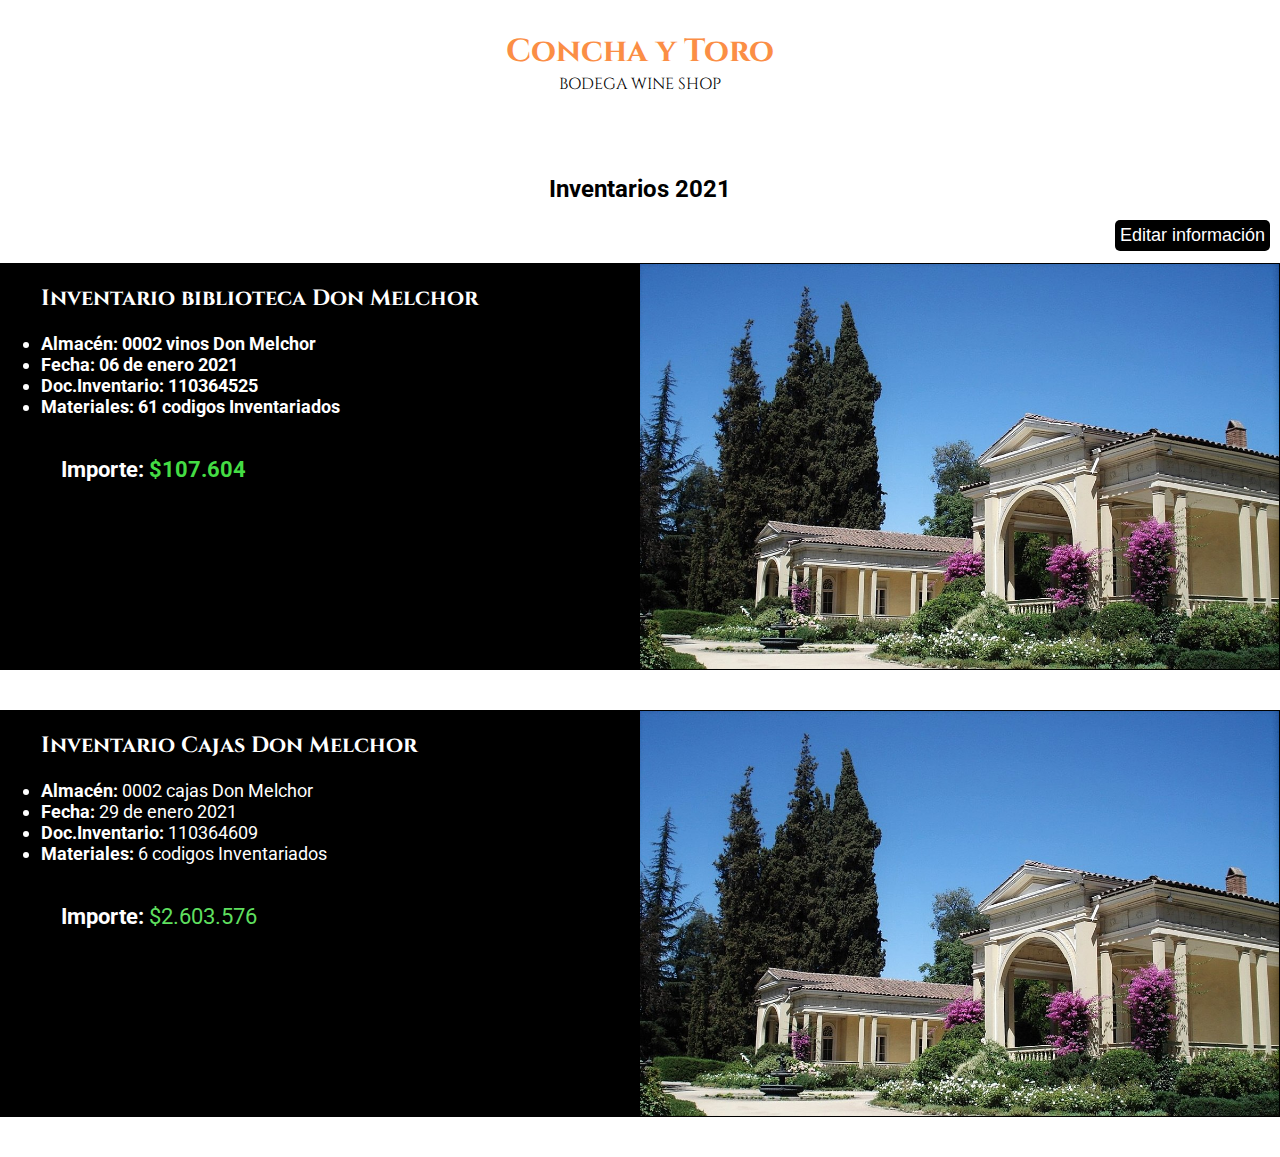
<file: inventarios.html>
<!DOCTYPE html>
<html lang="es">
<head>
    <meta charset="UTF-8">
    <link rel="stylesheet" href="estilos/home.css">
    <link rel="stylesheet" href="estilos/inventarios.css">
    <link rel="stylesheet" href="https://use.fontawesome.com/releases/v5.15.1/css/all.css" integrity="sha384-vp86vTRFVJgpjF9jiIGPEEqYqlDwgyBgEF109VFjmqGmIY/Y4HV4d3Gp2irVfcrp" crossorigin="anonymous">
    <link rel="preconnect" href="https://fonts.gstatic.com">
    <link href="https://fonts.googleapis.com/css2?family=Cinzel:wght@800&display=swap" rel="stylesheet">
    <link rel="preconnect" href="https://fonts.gstatic.com">
    <link href="https://fonts.googleapis.com/css2?family=Roboto:ital@0;1&display=swap" rel="stylesheet">
    <meta name="viewport" content="width=device-width, initial-scale=1.0">
    <title>Bodega Wineshop</title>
</head>
<body>
    <!--INICIO MENU--------------------------------------------------------------->
    <div class="menu">
        <h3>Wine Shop</h3>
        <div class="as">
        
        <a href="index.html">Home</a>
        <a href="ventas.html">Ventas    Souvenir</a>
        <a href="proveedores.html">Proveedores</a>
        <a href="#">Procedimientos bodega</a>
        </div>
    </div>
    <!--FIN MENU------------------------------------------------------------------>
    <!--INICIO NAVBAR------------------------------------------------------------->
    <div class="navbar">
        <h1>Concha y Toro</h1>
        <p>BODEGA WINE SHOP</p>
        <i class="fas fa-grip-lines" id="btn-menu" onclick="menu()"></i>
    </div>
    <!--FIN NAVBAR---------------------------------------------------------------->

    <div class="title">
        <h2>Inventarios 2021</h2>
    </div>
    <button id="btnEditar" onclick="editar()">Editar información</button>
    <div class="cajaEdicion">
        <p>Almacén</p> <input type= "text" id="almacen">
        <p>Fecha </p><input type="text" id="fecha">
        <p>Doc.inventario </p><input type="text" id="documento">
        <p>Materiales </p><input type="text" id="materiales">
        <p>Importe </p><input type="text" id="importe">
        <button id="btnCargar">Cargar</button>
        <button id="btnCerrar">Cerrar</button>
    </div>
    <div class="inventarios">
        
        <div class="lis">
            <h3>Inventario biblioteca Don Melchor</h3>
        <li><span> Almacén:</span><span id="almacenEdit"> 0002 vinos Don Melchor</span></li>
        <li><span>Fecha:</span><span id="fechaEdit"> 06 de enero 2021</span></li>
        
        <li><span>Doc.Inventario:</span><span id="documentoEdit"> 110364525</span></li>
        <li><span>Materiales:</span><span id="materialesEdit"> 61 codigos Inventariados</span></li>
        <p><span>Importe: </span><span id="importeEdit"> $107.604</span></p>
        </div>
        <img src="images/casonaDM.jpg" alt="">
    </div>
    <div class="inventarios">
        
        <div class="lis">
            <h3>Inventario Cajas Don Melchor</h3>
        <li><span> Almacén:</span> 0002 cajas Don Melchor</li>
        <li><span>Fecha:</span> 29 de enero 2021</li>
        
        <li><span>Doc.Inventario:</span> 110364609</li>
        <li><span>Materiales:</span> 6 codigos Inventariados</li>
        <p><span>Importe: </span> $2.603.576</p>
        </div>
        <img src="images/casonaDM.jpg" alt="">
    </div>












    <script src="editar.js"></script>
    <script src="app.js"></script>
</body>
</html>
</file>
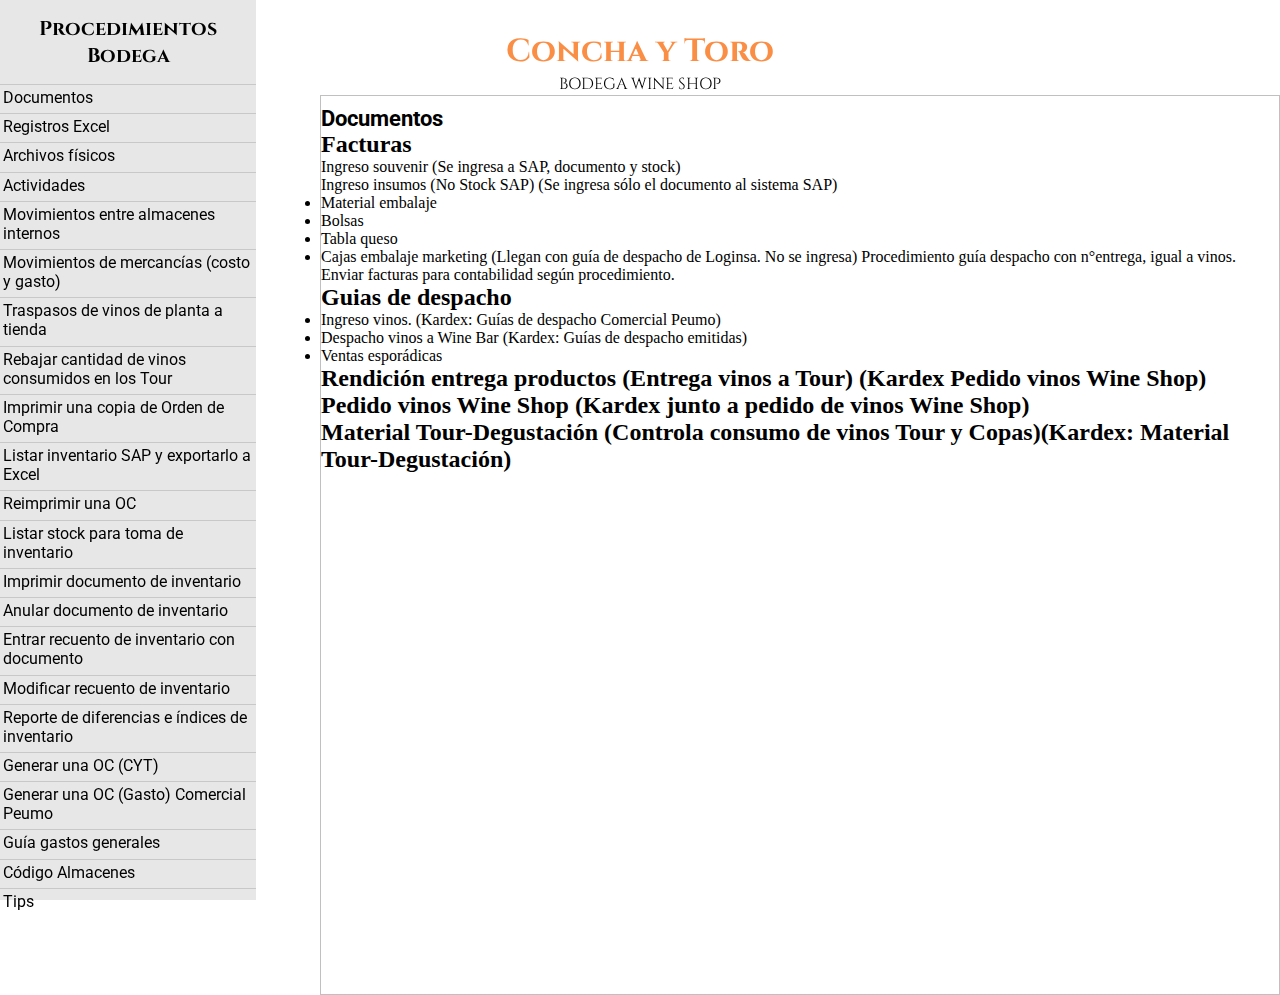
<file: procedimientos.html>
<!DOCTYPE html>
<html lang="es">
<head>
    <meta charset="UTF-8">
    <link rel="stylesheet" href="estilos/home.css">
    <link rel="stylesheet" href="estilos/procedimientos.css">
    <link rel="stylesheet" href="https://use.fontawesome.com/releases/v5.15.1/css/all.css" integrity="sha384-vp86vTRFVJgpjF9jiIGPEEqYqlDwgyBgEF109VFjmqGmIY/Y4HV4d3Gp2irVfcrp" crossorigin="anonymous">
    <link rel="preconnect" href="https://fonts.gstatic.com">
    <link href="https://fonts.googleapis.com/css2?family=Cinzel:wght@800&display=swap" rel="stylesheet">
    <link rel="preconnect" href="https://fonts.gstatic.com">
    <link href="https://fonts.googleapis.com/css2?family=Roboto:ital@0;1&display=swap" rel="stylesheet">
    <meta name="viewport" content="width=device-width, initial-scale=1.0">
    <title>Bodega Wineshop</title>
</head>
<body>
    <div class="barra">
     <h1 class="h1">Procedimientos Bodega</h1>
     <ul>
         

         <li>Documentos</li>
         <li> Registros Excel</li>
         <li>Archivos físicos</li>
         <li>Actividades</li>
         <li>Movimientos entre almacenes internos</li>
         <li>Movimientos de mercancías (costo y gasto)</li>
         <li>Traspasos de vinos de planta a tienda</li>
         <li>Rebajar cantidad de vinos consumidos en los Tour</li>
         <li>Imprimir una copia de Orden de Compra</li>
         <li>Listar inventario SAP y exportarlo a Excel</li>
         <li>Reimprimir una OC</li>
         <li>Listar stock para toma de inventario</li>
         <li>Imprimir documento de inventario</li>
         <li>Anular documento de inventario</li>
         <li>Entrar recuento de inventario con documento</li>
         <li>Modificar recuento de inventario</li>
         <li>Reporte de diferencias e índices de inventario</li>
         <li>Generar una OC (CYT)</li>
         <li>Generar una OC (Gasto) Comercial Peumo</li>
         <li>Guía gastos generales</li>
         <li>Código Almacenes</li>
         <li>Tips</li>
         
     </ul>
    </div>
    <!--INICIO MENU--------------------------------------------------------------->
    <div class="menu">
        <h3>Wine Shop</h3>
        <div class="as">
        <a href="index.html">Home</a>
        <a href="ventas.html">Ventas    Souvenir</a>
        <a href="inventarios.html">Inventarios</a>
        <a href="proveedores.html">Proveedores</a>
        
        </div>
    </div>
    <!--FIN MENU------------------------------------------------------------------>
    <!--INICIO NAVBAR------------------------------------------------------------->
    <div class="navbar">
        <h1>Concha y Toro</h1>
        <p>BODEGA WINE SHOP</p>
        <i class="fas fa-grip-lines" id="btn-menu" onclick="menu()"></i>
    </div>
    <!--FIN NAVBAR---------------------------------------------------------------->
    <!--INICIO CONTENIDO---------------------------------------------------------->
    <div class="contenido">
        <h1>Documentos</h1>
        <div>
            <h2>Facturas</h2>
            <p>Ingreso souvenir (Se ingresa a SAP, documento y stock) </p>
            <p>Ingreso insumos (No Stock SAP) (Se ingresa sólo el documento al sistema SAP)</p>
            <li>Material embalaje</li>
            <li>Bolsas</li>
            <li>Tabla queso</li>
            <li>Cajas embalaje marketing (Llegan con guía de despacho de Loginsa. No se ingresa)
                Procedimiento guía despacho con n°entrega, igual a vinos.
            </li>
            <p>Enviar facturas para contabilidad según procedimiento.</p>
            <h2>Guias de despacho</h2>
            <li>Ingreso vinos. (Kardex: Guías de despacho Comercial Peumo)</li>
            <li>Despacho vinos a Wine Bar (Kardex: Guías de despacho emitidas)</li>
            <li>Ventas esporádicas</li>
            <h2>Rendición entrega productos (Entrega vinos a Tour) (Kardex Pedido vinos Wine Shop)</h2>
            <h2>Pedido vinos Wine Shop (Kardex junto a pedido de vinos Wine Shop)</h2>
            <h2>Material Tour-Degustación (Controla consumo de vinos Tour y Copas)(Kardex: Material Tour-Degustación)</h2>
        </div>
    </div>
    


    <script src="js/procedimientos.js"></script>
    <script src="app.js"></script>
</body>
</html>
</file>
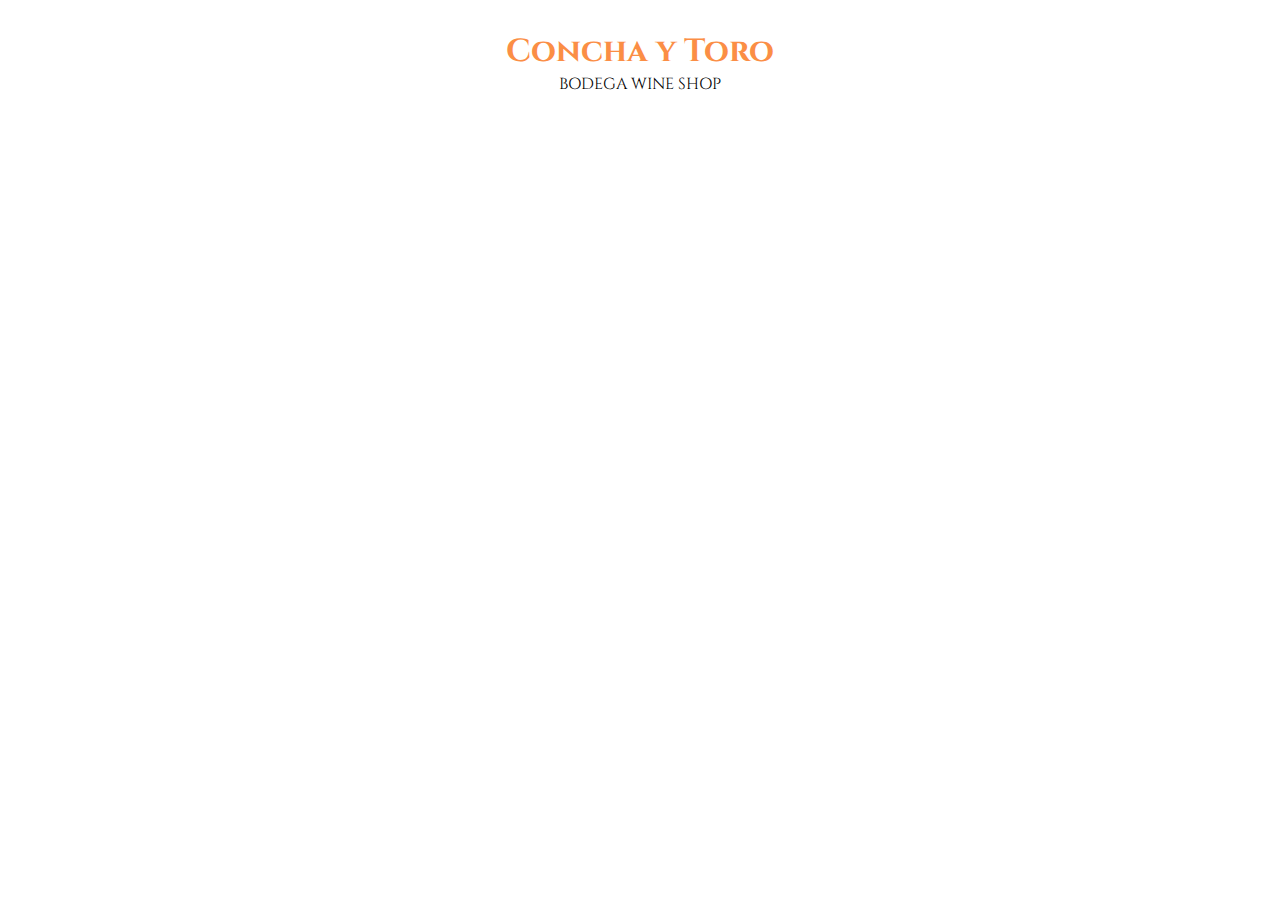
<file: proveedores.html>
<!DOCTYPE html>
<html lang="es">
<head>
    <meta charset="UTF-8">
    <link rel="stylesheet" href="estilos/home.css">
    <link rel="stylesheet" href="https://use.fontawesome.com/releases/v5.15.1/css/all.css" integrity="sha384-vp86vTRFVJgpjF9jiIGPEEqYqlDwgyBgEF109VFjmqGmIY/Y4HV4d3Gp2irVfcrp" crossorigin="anonymous">
    <link rel="preconnect" href="https://fonts.gstatic.com">
    <link href="https://fonts.googleapis.com/css2?family=Cinzel:wght@800&display=swap" rel="stylesheet">
    <link rel="preconnect" href="https://fonts.gstatic.com">
    <link href="https://fonts.googleapis.com/css2?family=Roboto:ital@0;1&display=swap" rel="stylesheet">
    <meta name="viewport" content="width=device-width, initial-scale=1.0">
    <title>Bodega Wineshop</title>
</head>
<body>
    <!--INICIO MENU--------------------------------------------------------------->
    <div class="menu">
        <h3>Wine Shop</h3>
        <div class="as">
        <a href="ventas.html">Ventas    Souvenir</a>
        <a href="inventarios.html">Inventarios</a>
        <a href="proveedores.html">Proveedores</a>
        <a href="#">Procedimientos bodega</a>
        </div>
    </div>
    <!--FIN MENU------------------------------------------------------------------>
    <!--INICIO NAVBAR------------------------------------------------------------->
    <div class="navbar">
        <h1>Concha y Toro</h1>
        <p>BODEGA WINE SHOP</p>
        <i class="fas fa-grip-lines" id="btn-menu" onclick="menu()"></i>
    </div>
    <!--FIN NAVBAR---------------------------------------------------------------->
    <!--INICIO BARRA PROVEEDORES-------------------------------------------------->


    <script src="app.js"></script>
</body>
</html>
</file>
<file: estilos/home.css>
*{
    margin: 0;
    padding: 0;
    box-sizing: border-box;
}
:root{
    --h1: 'Cinzel', serif;
    --fuenteCont: 'Roboto', sans-serif;
    --colorcyt: rgb(251, 142, 69);
}

.menu{
    border-radius: 0px 0px 25px 0px;
    height: 100vh;
    width: 25%;
    background: rgb(27, 27, 27);
    color: #fff;
    position: fixed;
    left: -25%;
    transition: all 300ms linear;
}
.menu h3{
    text-align: center;
    font-family: var(--h1);
    font-size: 26px;
    padding: 10px 0px 0px 0px;
}
.menu .as{
    display: flex;
    flex-direction: column;
    padding : 10px;
    margin-top: 20px;
}
.menu .as a{
    text-decoration: none;
    color: #fff;
    font-family: var(--fuenteCont);
    font-size: 20px;
    padding: 4px;
    
}
.menu .as a:hover{
    color: var(--colorcyt);
}
.menu.active{
    left: 0;
}

/*FIN MENU*************************************************************************************/

/*INICIO NAVBAR*******************************************************************************/

.navbar{
   
    text-align: center;
    font-family: var(--h1);
    padding-top: 30px;
    position: relative;
}
.navbar h1{
    color: var(--colorcyt);
}
.navbar i{
    position: absolute;
    font-size: 22px;
    right: 70px;
    top: 50px;
    cursor: pointer;
}
/*FIN NAVBAR*************************************************************************/

/*INICIO BARRA PROVEEDORES**********************************************************/

.proveedores{
   margin-top: 50px;
   width: 90%;
   margin-left: auto;
   margin-right: auto; 
   background: rgb(238, 238, 238);
   border-radius: 5px;
   padding: 10px;
}
.proveedores h2{
    font-family: var(--h1);
    padding: 10px;
}
.proveedores button{
    font-family: var(--fuenteCont);
    margin-left: 10px;
    border: none;
    background: var(--colorcyt);
    color: #fff;
    padding: 3px;
    font-size: 17px;
    border-radius: 5px;
    cursor: pointer;
}
/*FIN BARRA PROVEEDORES ***********************************************/
/*INICIO LISTA DE PRODUCTOS*******************************************/

.productos{
   
    width: 95%;
    margin-left: auto;
    margin-right: auto;
    margin-top: 50px;
    margin-bottom: 50px;
    display: grid;
    grid-template-columns: 1fr 1fr 1fr 1fr 1fr;
    grid-gap: 30px;
}
.productos .card{
    width: 270px;
    
    border-radius: 5px;
    box-shadow: 0px 0px 10px 2px rgb(211, 211, 211);
}
.productos .card img{
    width: 100%;
}
.productos .card h4{
    text-align: center;
    font-family: var(--fuenteCont);
}
.productos .card p{
    text-align: center;
    font-family: var(--fuenteCont);
}
</file>
<file: estilos/inventarios.css>
*{
    margin: 0;
    padding: 0;
    box-sizing: border-box;
}
:root{
    --h1: 'Cinzel', serif;
    --fuenteCont: 'Roboto', sans-serif;
    --colorcyt: rgb(251, 142, 69);
}
body{
    position: relative;
}

.title h2{
    font-family: var(--fuenteCont);
    font-size: 24px;
    text-align: center;
    margin-top: 80px;
    margin-bottom: 60px;
}
#btnEditar{
   position: absolute;
   right: 10px;
   top: 220px;
   border: none;
   font-size: 18px;
   padding: 5px;
   cursor: pointer;
   border-radius: 5px;
   color: #fff;
   background: black;
   outline: none;
}
#btnEditar:hover{
    
    background: var(--colorcyt);

}
.inventarios{
    width: 100%;
    border: 1px solid black;
    display: flex;
    justify-content: space-between;
    background: black;
    color: #fff;
    margin-bottom: 40px;
    
}
.lis{
    margin-left: 40px;
    margin-top: 20px;
}
.lis h3{
    font-family: var(--h1);
    margin-bottom: 20px;
    font-size: 22px;
}
.lis p span{
    font-weight: bold;
    font-family: var(--fuenteCont);
    color: #fff;
}
.lis p{
    font-family: var(--fuenteCont);
    margin-left: 20px;
    margin-top: 40px;
    font-size: 22px;
    color: rgb(95, 223, 95);
}
.inventarios img{
    width: 50%;
}
.inventarios li{
    font-family: var(--fuenteCont);
    font-size: 18px;
}
.inventarios li span{
    font-weight: bold;
    font-family: var(--fuenteCont);
}
.cajaEdicion{
    margin-bottom: 10px;
    display: none;
}
.cajaEdicion p{
    margin-left: 40px;
    font-family: var(--fuenteCont);
}
.cajaEdicion input{
    margin-left: 40px;
    font-family: var(--fuenteCont);
    font-size: 16px;
}
.cajaEdicion button{
    font-size: 16px;
    outline: none;
    background: black;
    color: #fff;
    border: none;
    padding: 5px;
    border-radius: 5px;
    cursor: pointer;
}
.cajaEdicion button:active{
    background: var(--colorcyt);
}
.cajaEdicion.active{
    display: block;
}
#importeEdit{
    color: rgb(68, 221, 68);
}
</file>
<file: estilos/procedimientos.css>
*{
    margin: 0;
    padding: 0;
    box-sizing: border-box;
}
:root{
    --h1: 'Cinzel', serif;
    --fuenteCont: 'Roboto', sans-serif;
    --colorcyt: rgb(251, 142, 69);
}

.barra{
    height: 100vh;
    width: 20%;
    background: rgb(231, 231, 231);
    position: fixed;
}
.barra .h1{
    font-family: var(--h1);
    font-size: 20px;
    text-align: center;
    padding-top: 15px;
    padding-bottom: 15px;
}
.barra ul{
    
    height: 100vh;
    display: flex;
    flex-direction: column;
    justify-content: space-between;
    padding-bottom: 70px;
    
}
.barra ul li{
    padding: 3px;
    list-style: none;
    font-family: var(--fuenteCont);
    cursor: pointer;
    border-top: 1px solid rgb(200, 200, 200);
}
.barra ul li:active{
    background: rgb(211, 211, 211);
}
/*INICIO CONTENIDO***********************************/
.contenido{
    border: 1px solid rgb(192, 192, 192);
    height: 100vh;
    margin-left: 320px;
}
.contenido h1{
    font-family: var(--fuenteCont);
    font-size: 22px;
    margin-top: 10px;
}
</file>
